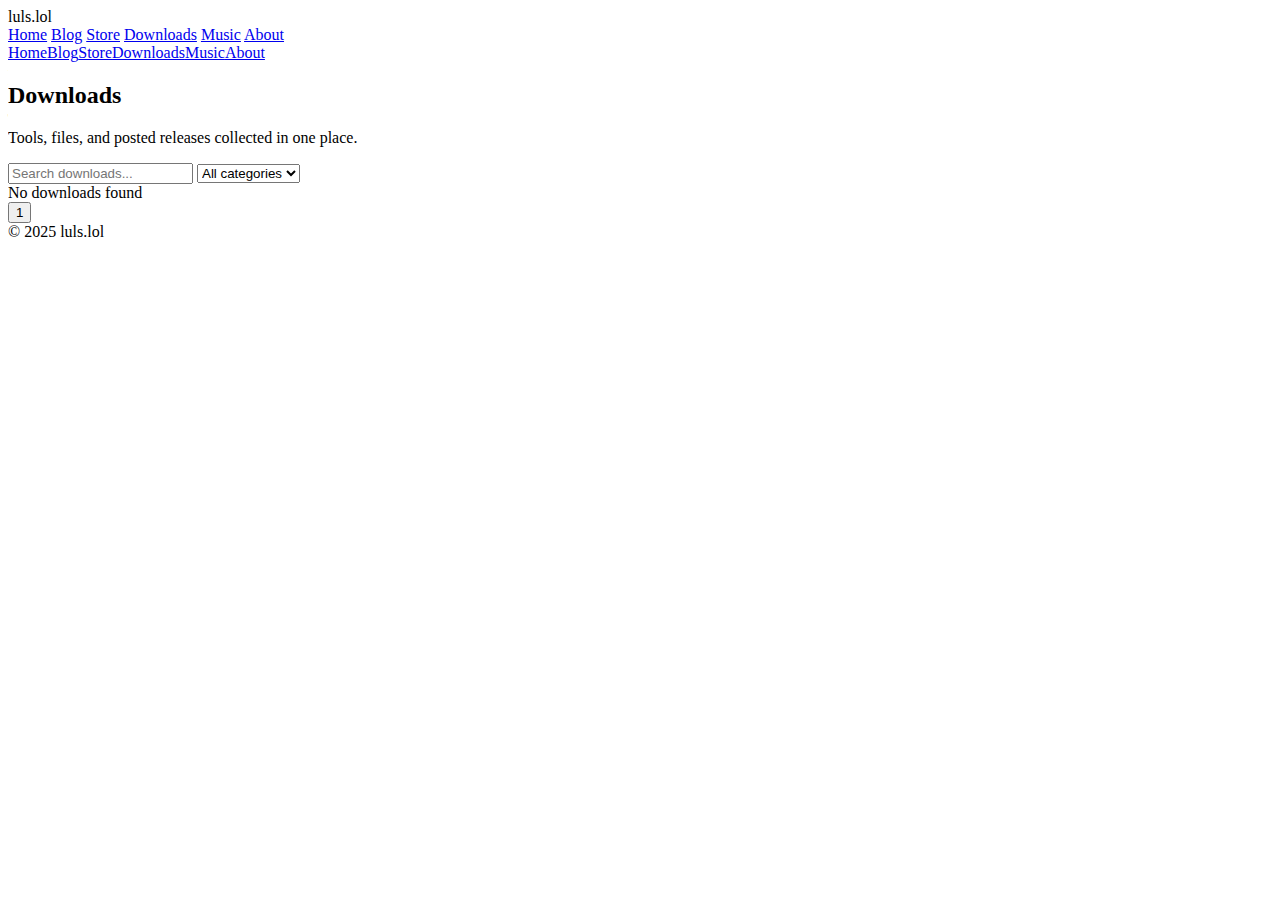
<file: downloads.html>
<!DOCTYPE html>

<html><head><meta charset="utf-8"/>
<meta content="width=device-width,initial-scale=1" name="viewport"/>
<title>Downloads</title>



<link href="https://fonts.googleapis.com" rel="preconnect"/><link crossorigin="true" href="https://fonts.gstatic.com" rel="preconnect"/><link href="https://fonts.googleapis.com/css2?family=Orbitron:wght@400;600;700;800&amp;family=Poppins:wght@300;400;500;600;700&amp;display=swap" rel="stylesheet"/>  
<link rel="stylesheet" href="css/style.css?v=3">
</head>
<body>
<div class="cyber-grid"></div>
<header class="header">
<div class="logo">luls<span>.lol</span></div>
<nav class="nav">
      <a href="index.html">Home</a>
      <a href="blog.html">Blog</a>
      <a href="outlet.html">Store</a>
      <a href="downloads.html">Downloads</a>
      <a href="https://generative.luls.lol/" target="_blank" rel="noopener">Music</a>
      <a href="about.html">About</a>
    </nav>
<div aria-label="Open menu" class="hamburger" onclick="toggleMenu()" role="button" tabindex="0"><div></div><div></div><div></div></div>
</header>
<div class="mobile-nav" id="mobile-nav"></div>
<section class="section">
  <h2>Downloads</h2>
  <p class="section-sub">Tools, files, and posted releases collected in one place.</p>
  <div class="search-sort-row downloads-controls">
    <input id="downloads-search" class="search-box" type="search" placeholder="Search downloads...">
    <select id="downloads-category" class="sort-box">
      <option value="">All categories</option>
    </select>
  </div>
  <div class="results-count" id="downloads-count"></div>
<div class="downloads-grid" id="downloads-grid"></div><div class="pagination" id="downloads-pagination"></div></section>
<footer class="footer">© 2025 luls.lol</footer>
<script src="js/nav.js"></script>
<script>
window.$crisp=[];window.CRISP_WEBSITE_ID="b73be199-2dc0-4003-8785-48f37ac612a7";
(function(){var d=document,s=d.createElement("script");s.src="https://client.crisp.chat/l.js";s.async=1;d.head.appendChild(s);})();
</script>
<script src="js/downloads.js"></script>
</body></html>
</file>
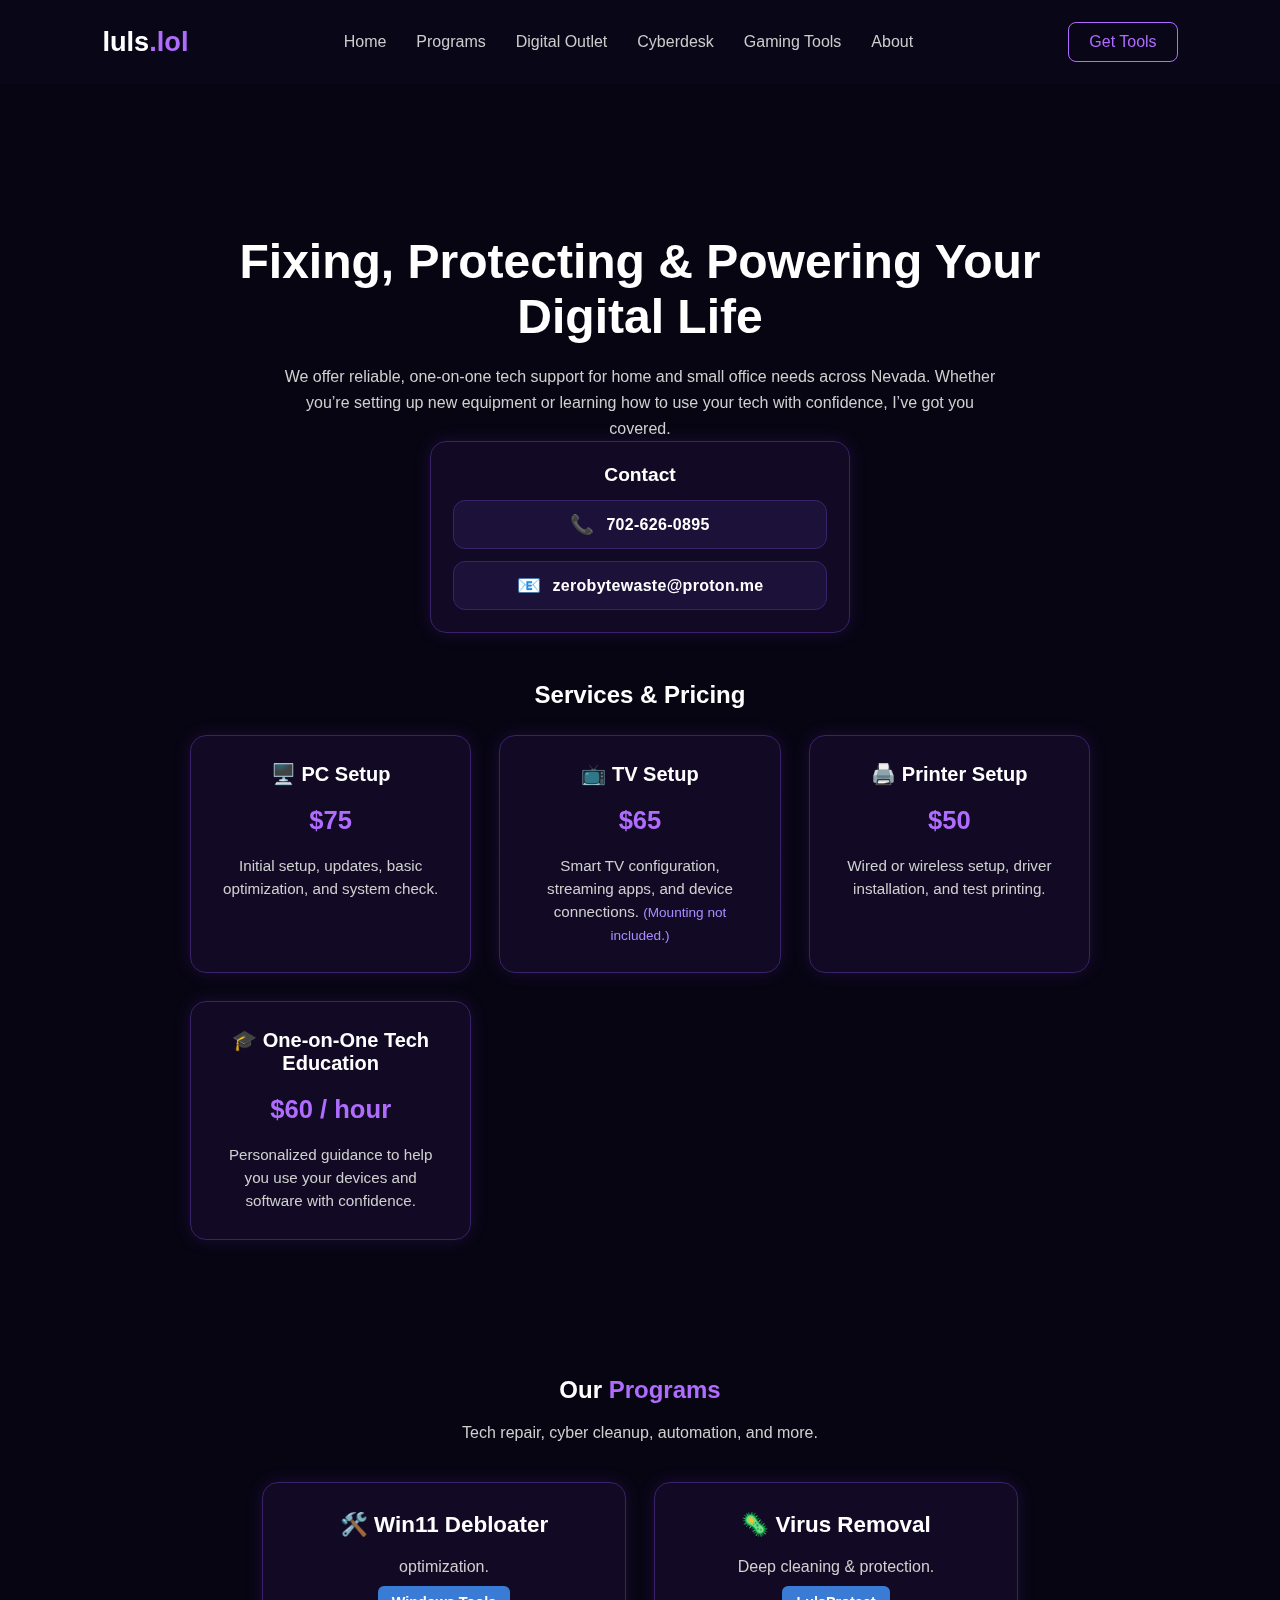
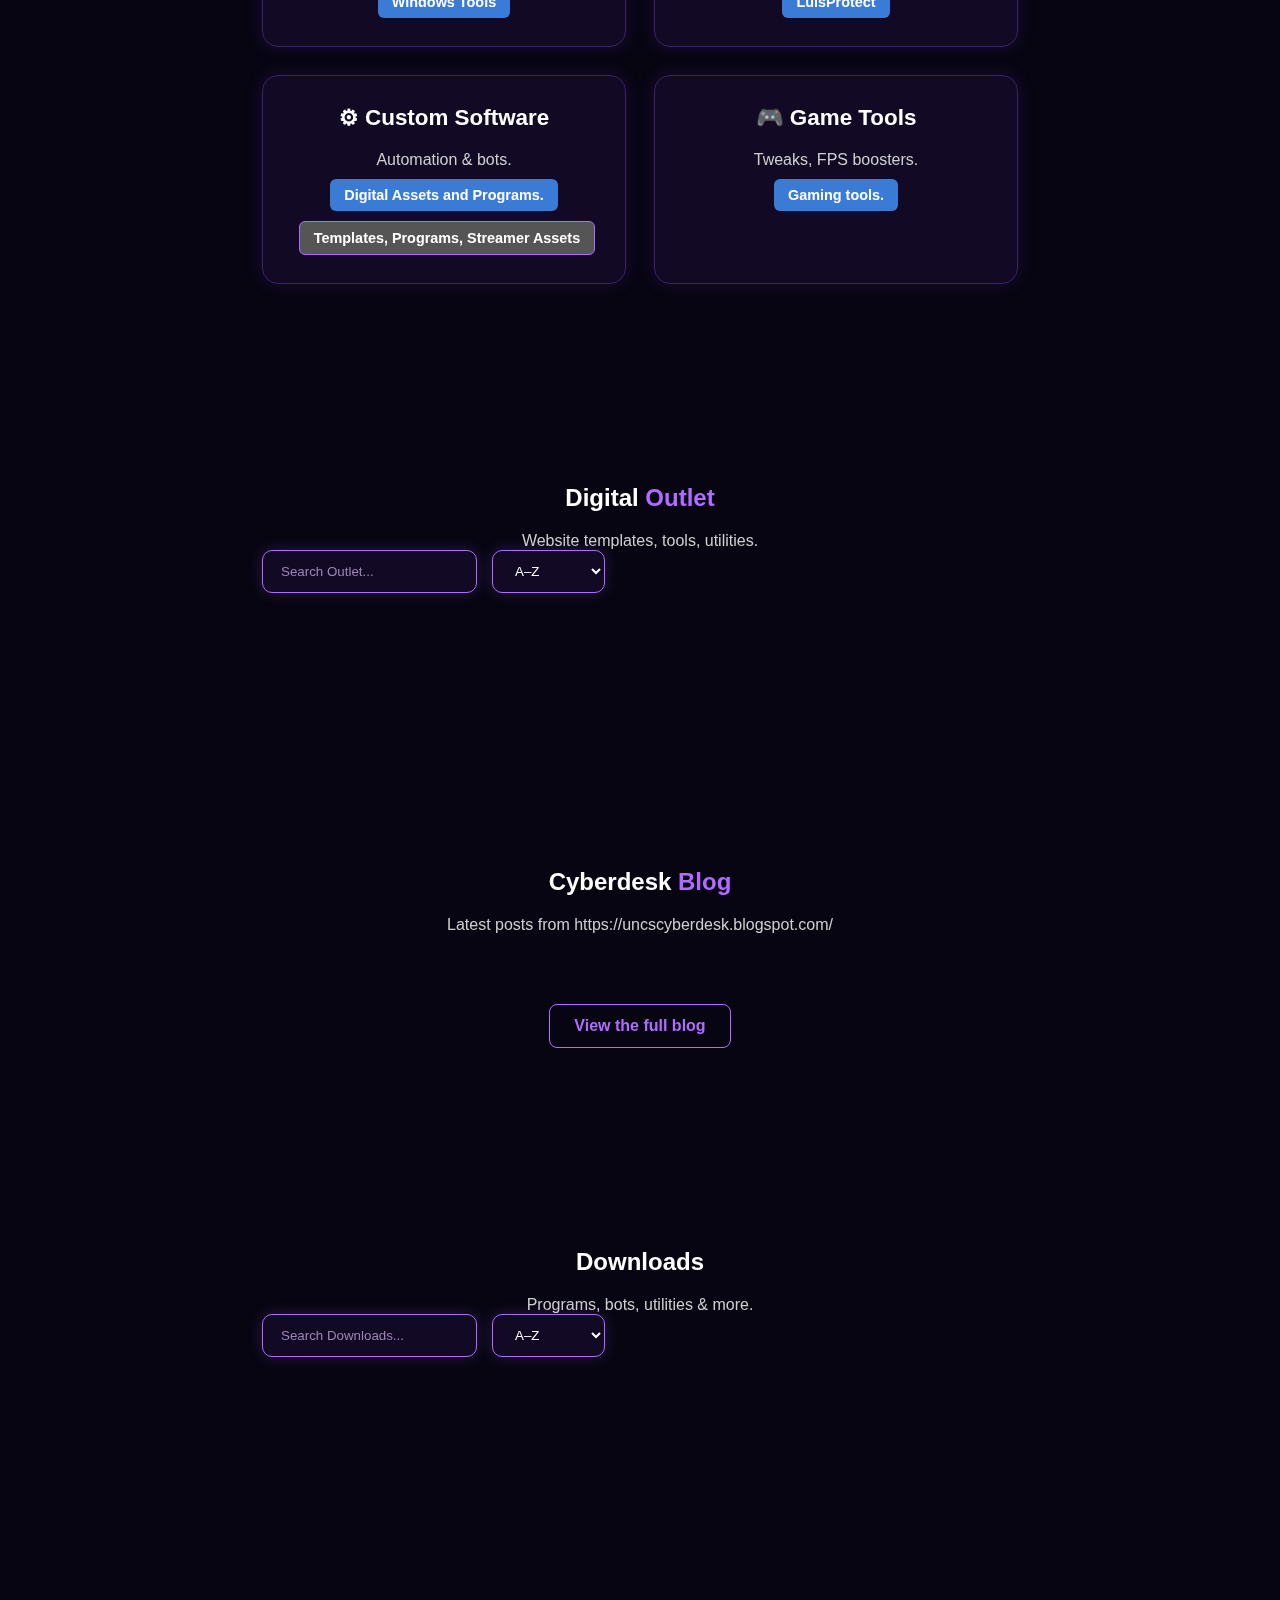
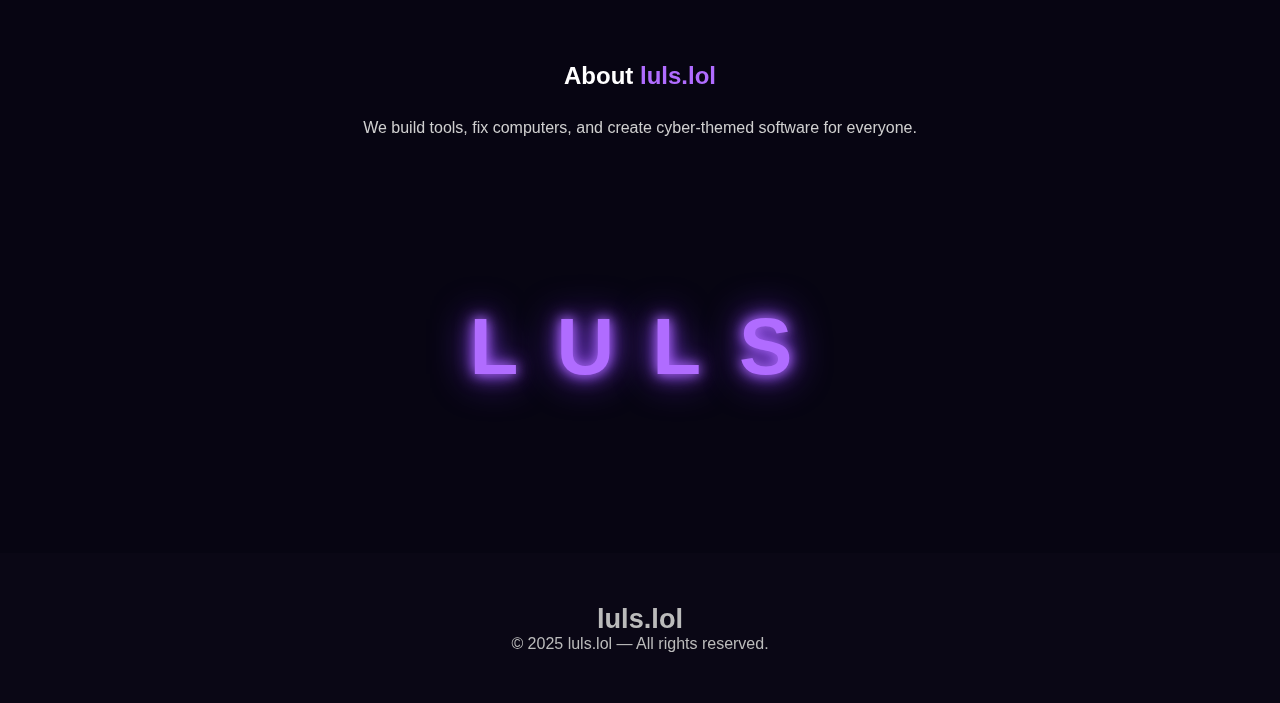
<file: index_cyberdesk.html>
<!DOCTYPE html>
<html lang="en">
<head>
    <meta charset="UTF-8" />
    <meta name="viewport" content="width=device-width, initial-scale=1.0" />
    <title>luls.lol - Tech Support & Tools</title>
    <link rel="stylesheet" href="style_cyberdesk.css" />
</head>
<body>

<!-- Cyber Background -->
<div class="cyber-grid"></div>

<!-- HEADER -->
<header class="header">
    <div class="logo">luls<span>.lol</span></div>

    <nav class="nav">
        <a href="#home">Home</a>
        <a href="#services">Programs</a>
        <a href="#outlet">Digital Outlet</a>
        <a href="#cyberdesk">Cyberdesk</a>
        <a href="#downloads">Gaming Tools</a>
        <a href="#about">About</a>
    </nav>

    <a class="cta-btn" href="#downloads">Get Tools</a>

    <div class="hamburger" onclick="toggleMenu()">
        <div></div><div></div><div></div>
    </div>
</header>

<!-- MOBILE NAV -->
<div class="mobile-nav" id="mobile-nav">
    <a onclick="closeMenu()" href="#home">Home</a>
    <a onclick="closeMenu()" href="#services">Services</a>
    <a onclick="closeMenu()" href="#outlet">Digital Outlet</a>
    <a onclick="closeMenu()" href="#cyberdesk">Cyberdesk</a>
    <a onclick="closeMenu()" href="#downloads">Gaming Tools</a>
    <a onclick="closeMenu()" href="#about">About</a>
</div>

<section id="home" class="hero">
  <div class="hero-content">

    <h1>Fixing, Protecting & Powering Your <span>Digital Life</span></h1>

    <p class="hero-intro">
      We offer reliable, one-on-one tech support for home and small office needs across Nevada.
      Whether you’re setting up new equipment or learning how to use your tech with confidence,
      I’ve got you covered.
    </p>
<div class="hero-contact" id="contact-info">
  <h3>Contact</h3>

  <div class="contact-items">
    <a class="contact-item" href="tel:17026260895">
      <span class="contact-icon">📞</span>
      <span class="contact-text">702-626-0895</span>
    </a>

    <a class="contact-item" href="mailto:zerobytewaste@proton.me">
      <span class="contact-icon">📧</span>
      <span class="contact-text">zerobytewaste@proton.me</span>
    </a>
  </div>
</div>

      
    <!-- SERVICES CARD -->
<h2 class="hero-pricing-title">Services & Pricing</h2>

<div class="pricing-grid">

  <div class="pricing-card">
    <h3>🖥️ PC Setup</h3>
    <p class="price">$75</p>
    <p class="desc">
      Initial setup, updates, basic optimization, and system check.
    </p>
  </div>

  <div class="pricing-card">
    <h3>📺 TV Setup</h3>
    <p class="price">$65</p>
    <p class="desc">
      Smart TV configuration, streaming apps, and device connections.
      <span>(Mounting not included.)</span>
    </p>
  </div>

  <div class="pricing-card">
    <h3>🖨️ Printer Setup</h3>
    <p class="price">$50</p>
    <p class="desc">
      Wired or wireless setup, driver installation, and test printing.
    </p>
  </div>

  <div class="pricing-card">
    <h3>🎓 One-on-One Tech Education</h3>
    <p class="price">$60 / hour</p>
    <p class="desc">
      Personalized guidance to help you use your devices and software with confidence.
    </p>
  </div>

</div>



<!-- SERVICES -->
<section id="services" class="services section">
    <h2>Our <span>Programs</span></h2>
    <p class="section-sub">Tech repair, cyber cleanup, automation, and more.</p>

    <div class="services-grid">
        <div class="card">
            <h3>🛠️ Win11 Debloater</h3>
            <p>optimization.</p>
            <a class="btn" href="https://github.com/ChatGPT-PythonCode/LulsProtect/releases/download/virusscanner/Win11Debloater.exe" target="_blank">
                Windows Tools
            </a>
        </div>

        <div class="card">
            <h3>🦠 Virus Removal</h3>
            <p>Deep cleaning & protection.</p>
            <a class="btn" href="https://github.com/ChatGPT-PythonCode/LulsProtect/releases/download/virusscanner/LulsProtect.exe" target="_blank">
                LulsProtect
            </a>
        </div>

        <div class="card">
            <h3>⚙ Custom Software</h3>
            <p>Automation & bots.</p>
            <a class="btn" href="https://luls.lol/#outlet" target="_blank">
                Digital Assets and Programs.
            </a>
            <a class="btn secondary" href="https://luls.lol/#outlet" target="_blank">
                Templates, Programs, Streamer Assets
            </a>
        </div>

        <div class="card">
            <h3>🎮 Game Tools</h3>
            <p>Tweaks, FPS boosters.</p>
            <a class="btn" href="https://luls.lol/#downloads" target="_blank">
                Gaming tools.
            </a>
        </div>
    </div>
</section>


<!-- DIGITAL OUTLET -->
<section id="outlet" class="templates section">
    <h2>Digital <span>Outlet</span></h2>
    <p class="section-sub">Website templates, tools, utilities.</p>

    <!-- Search + Sort Row -->
    <div class="search-sort-row">
        <input id="outlet-search" class="search-box" type="text" placeholder="Search Outlet..." />
        <select id="outlet-sort" class="sort-box">
            <option value="az">A–Z</option>
            <option value="za">Z–A</option>
            <option value="category">Category</option>
            <option value="newest">Newest</option>
        </select>
    </div>

    <div id="outlet-count" class="results-count"></div>

    <!-- Outlet Grid -->
    <div id="outlet-grid" class="templates-grid"></div>

    <!-- Pagination -->
    <div id="outlet-pagination" class="pagination"></div>
</section>



<!-- CYBERDESK BLOG -->
<section id="cyberdesk" class="section blog-section">
    <h2>Cyberdesk <span>Blog</span></h2>
    <p class="section-sub">Latest posts from https://uncscyberdesk.blogspot.com/</p>

    <div id="cyberdesk-grid" class="templates-grid"></div>

    <div class="blog-actions">
        <a class="btn secondary" href="https://uncscyberdesk.blogspot.com/" target="_blank" rel="noopener">View the full blog</a>
    </div>
</section>

<!-- DOWNLOADS -->
<section id="downloads" class="downloads-section section">
    <h2>Downloads</h2>
    <p class="section-sub">Programs, bots, utilities & more.</p>

    <!-- Search + Sort Row -->
    <div class="search-sort-row">
        <input id="downloads-search" class="search-box" type="text" placeholder="Search Downloads..." />
        <select id="downloads-sort" class="sort-box">
            <option value="az">A–Z</option>
            <option value="za">Z–A</option>
            <option value="category">Category</option>
            <option value="newest">Newest</option>
        </select>
    </div>

    <!-- Filter Buttons -->
    <div class="filter-buttons" id="downloads-filters"></div>

    <div id="downloads-count" class="results-count"></div>

    <!-- Downloads Grid -->
    <div id="downloads-grid" class="downloads-grid"></div>

    <!-- Pagination -->
    <div id="downloads-pagination" class="pagination"></div>
</section>


<!-- ABOUT -->
<section id="about" class="about section">
    <h2>About <span>luls.lol</span></h2>
    <p>We build tools, fix computers, and create cyber-themed software for everyone.</p>
</section>
  <!-- LULS LOGO — UNCHANGED -->
  <div class="hero-graphic">
    <div class="luls-logo">
      <span>L</span><span>U</span><span>L</span><span>S</span>
    </div>
  </div>
</section>


<!-- FOOTER -->
<footer class="footer">
    <div class="logo">luls.lol</div>
    <p>© 2025 luls.lol — All rights reserved.</p>
</footer>

<!-- CRISP CHAT -->
<script type="text/javascript">
window.$crisp=[];window.CRISP_WEBSITE_ID="b73be199-2dc0-4003-8785-48f37ac612a7";
(function(){d=document;s=d.createElement("script");s.src="https://client.crisp.chat/l.js";s.async=1;d.getElementsByTagName("head")[0].appendChild(s);})();
</script>

<!-- NAV JS -->
<script>
function toggleMenu(){document.getElementById("mobile-nav").classList.toggle("open");}
function closeMenu(){document.getElementById("mobile-nav").classList.remove("open");}
</script>

<!-- ============================================
     FINAL WORKING OUTLET + DOWNLOAD SYSTEM
     (SORT + SEARCH + FILTER + PAGINATION)
============================================ -->
<script>
const outletUrl = "https://raw.githubusercontent.com/HelloSpaghettiBot/Portfolio/main/products.json";
const downloadsUrl = "https://raw.githubusercontent.com/EOBots/EOBot/main/downloads.json";

const ITEMS_PER_PAGE = 10;

/* OUTLET STATE */
let outletData = [];
let outletFiltered = [];
let outletPage = 1;

/* DOWNLOADS STATE */
let downloadsData = [];
let downloadsFiltered = [];
let downloadsPage = 1;
let activeDownloadCategory = "All";

/* HELPERS */
function parseVersion(v){
    if (!v) return 0;
    return Number(v.replace(/[^0-9.]/g, "")) || 0;
}
function smoothScrollTo(id){
    document.querySelector(id).scrollIntoView({ behavior: "smooth" });
}

/* PAGINATION */
function paginate(list, page){
    const start = (page - 1) * ITEMS_PER_PAGE;
    return list.slice(start, start + ITEMS_PER_PAGE);
}
function renderPagination(containerId, page, totalPages, onClick){
    const container = document.getElementById(containerId);
    container.innerHTML = "";

    let prev = document.createElement("button");
    prev.innerText = "← Prev";
    prev.className = "page-btn " + (page === 1 ? "disabled" : "");
    prev.onclick = () => onClick(page - 1);
    container.appendChild(prev);

    for (let i = 1; i <= totalPages; i++){
        let btn = document.createElement("button");
        btn.innerText = i;
        btn.className = "page-btn " + (i === page ? "active" : "");
        btn.onclick = () => onClick(i);
        container.appendChild(btn);
    }

    let next = document.createElement("button");
    next.innerText = "Next →";
    next.className = "page-btn " + (page === totalPages ? "disabled" : "");
    next.onclick = () => onClick(page + 1);
    container.appendChild(next);
}

/* OUTLET */
function sortOutlet(method){
    if (method === "az") outletFiltered.sort((a,b)=>a.title.localeCompare(b.title));
    if (method === "za") outletFiltered.sort((a,b)=>b.title.localeCompare(a.title));
    if (method === "category") outletFiltered.sort((a,b)=>(a.category||"").localeCompare(b.category||""));
    if (method === "newest") outletFiltered.sort((a,b)=>parseVersion(b.version) - parseVersion(a.version));
}
function renderOutlet() {
    const grid = document.getElementById("outlet-grid");
    grid.innerHTML = "";

    let list = paginate(outletFiltered, outletPage);

    list.forEach(item => {
        const img = item.image
            ? `<img src="${item.image}" class="outlet-img">`
            : `<div class="outlet-placeholder"></div>`;

        const short = item.description
            ? item.description.length > 70
                ? item.description.slice(0, 70) + "…"
                : item.description
            : "";

        const card = document.createElement("div");
        card.className = "download-card";
        card.innerHTML = `
            ${img}
            <h3>${item.title}</h3>
            <p>${short}</p>
            <a href="${item.url}" class="btn secondary" target="_blank">View</a>
        `;
        grid.appendChild(card);
    });

    document.getElementById("outlet-count").innerText = `${outletFiltered.length} results`;

    let totalPages = Math.ceil(outletFiltered.length / ITEMS_PER_PAGE);
    renderPagination("outlet-pagination", outletPage, totalPages, p => {
        outletPage = p;
        renderOutlet();
        smoothScrollTo("#outlet");
    });
}

function filterOutlet(){
    const q = document.getElementById("outlet-search").value.toLowerCase();
    outletFiltered = outletData.filter(item =>
        item.title.toLowerCase().includes(q) ||
        (item.description||"").toLowerCase().includes(q)
    );
    sortOutlet(document.getElementById("outlet-sort").value);
    outletPage = 1;
    renderOutlet();
}
async function loadOutlet(){
    const res = await fetch(outletUrl);
    outletData = await res.json();
    outletFiltered = [...outletData];
    renderOutlet();
}

/* DOWNLOADS */
function renderDownloadsFilters(){
    const cats = new Set(["All"]);
    downloadsData.forEach(d => d.categories.forEach(c=>cats.add(c)));

    const container = document.getElementById("downloads-filters");
    container.innerHTML = "";

    cats.forEach(cat=>{
        let btn = document.createElement("button");
        btn.className = "filter-btn" + (cat==="All"?" active":"");
        btn.innerText = cat;
        btn.onclick = ()=>{
            activeDownloadCategory = cat;
            document.querySelectorAll("#downloads-filters .filter-btn").forEach(b=>b.classList.remove("active"));
            btn.classList.add("active");
            filterDownloads();
        };
        container.appendChild(btn);
    });
}
function sortDownloads(method){
    if(method==="az") downloadsFiltered.sort((a,b)=>a.title.localeCompare(b.title));
    if(method==="za") downloadsFiltered.sort((a,b)=>b.title.localeCompare(a.title));
    if(method==="category") downloadsFiltered.sort((a,b)=>(a.categories[0]||"").localeCompare(b.categories[0]||""));
    if(method==="newest") downloadsFiltered.sort((a,b)=>parseVersion(b.version)-parseVersion(a.version));
}
function renderDownloads(){
    const grid = document.getElementById("downloads-grid");
    grid.innerHTML = "";

    let list = paginate(downloadsFiltered, downloadsPage);

    list.forEach(item=>{
        const card=document.createElement("div");
        card.className="download-card";
        card.innerHTML=`
            <h3>${item.title}</h3>
            <p><strong>Version:</strong> ${item.version}</p>
            <p>${item.description}</p>
            <p class="cats">${item.categories.join(", ")}</p>
            <a href="${item.link}" class="btn secondary" target="_blank">Download</a>
        `;
        grid.appendChild(card);
    });

    document.getElementById("downloads-count").innerText = `${downloadsFiltered.length} results`;

    let totalPages = Math.ceil(downloadsFiltered.length / ITEMS_PER_PAGE);
    renderPagination("downloads-pagination", downloadsPage, totalPages, p=>{
        downloadsPage=p;
        renderDownloads();
        smoothScrollTo("#downloads");
    });
}
function filterDownloads(){
    const q = document.getElementById("downloads-search").value.toLowerCase();
    downloadsFiltered = downloadsData.filter(item=>{
        let matchSearch =
            item.title.toLowerCase().includes(q) ||
            item.description.toLowerCase().includes(q);

        let matchCategory =
            activeDownloadCategory === "All" ||
            item.categories.includes(activeDownloadCategory);

        return matchSearch && matchCategory;
    });
    sortDownloads(document.getElementById("downloads-sort").value);
    downloadsPage = 1;
    renderDownloads();
}
async function loadDownloads(){
    const res = await fetch(downloadsUrl);
    downloadsData = await res.json();
    downloadsFiltered = [...downloadsData];
    renderDownloadsFilters();
    renderDownloads();
}

/* LISTENERS */
document.getElementById("outlet-search").oninput = filterOutlet;
document.getElementById("outlet-sort").onchange = filterOutlet;

document.getElementById("downloads-search").oninput = filterDownloads;
document.getElementById("downloads-sort").onchange = filterDownloads;

/* INIT */
loadOutlet();
loadDownloads();
</script>



<!-- CYBERDESK FEED (AUTO-POPULATE) -->
<script>
/*
  Uses Blogger's JSON-in-script (JSONP) feed so this works on a static site without CORS issues.
  You can tweak max-results, or filter by label:
  https://uncscyberdesk.blogspot.com/feeds/posts/default/-/LABEL?alt=json-in-script&callback=renderCyberdesk
*/
function cyberdeskStripHtml(html){
  const div = document.createElement("div");
  div.innerHTML = html || "";
  return (div.textContent || div.innerText || "").replace(/\s+/g, " ").trim();
}

function cyberdeskFirstImage(html){
  const m = /<img[^>]+src=["']([^"']+)["']/i.exec(html || "");
  return m ? m[1] : "";
}

function renderCyberdesk(data){
  const grid = document.getElementById("cyberdesk-grid");
  if (!grid) return;

  const entries = (data && data.feed && data.feed.entry) ? data.feed.entry : [];
  grid.innerHTML = "";

  if (!entries.length){
    grid.innerHTML = '<div class="download-card"><h3>No posts yet</h3><p>Nothing to show right now.</p></div>';
    return;
  }

  entries.forEach(e => {
    const title = (e.title && e.title.$t) ? e.title.$t : "Untitled";
    const linkObj = (e.link || []).find(l => l.rel === "alternate") || (e.link || [])[0];
    const url = linkObj && linkObj.href ? linkObj.href : "https://uncscyberdesk.blogspot.com/";
    const published = (e.published && e.published.$t) ? e.published.$t : ((e.updated && e.updated.$t) ? e.updated.$t : "");
    let dateStr = "";
    try {
      dateStr = published ? new Date(published).toLocaleDateString(undefined, { year: "numeric", month: "short", day: "numeric" }) : "";
    } catch (err) {}

    const html = (e.summary && e.summary.$t) ? e.summary.$t : ((e.content && e.content.$t) ? e.content.$t : "");
    const text = cyberdeskStripHtml(html);
    const excerpt = text.length > 170 ? text.slice(0, 170) + "…" : text;

    const thumb = (e.media$thumbnail && e.media$thumbnail.url) ? e.media$thumbnail.url : cyberdeskFirstImage(html);

    const card = document.createElement("div");
    card.className = "download-card blog-post-card";
    card.innerHTML = `
      ${thumb ? `<img class="blog-img" src="${thumb}" alt="">` : `<div class="outlet-placeholder"></div>`}
      <div class="blog-meta">${dateStr ? dateStr + " • " : ""}uncscyberdesk</div>
      <h3>${title}</h3>
      <p>${excerpt}</p>
      <a class="btn secondary" href="${url}" target="_blank" rel="noopener">Read post</a>
    `;
    grid.appendChild(card);
  });
}

// Load JSONP feed (bypasses CORS)
(function loadCyberdesk(){
  const s = document.createElement("script");
  s.src = "https://uncscyberdesk.blogspot.com/feeds/posts/default?alt=json-in-script&callback=renderCyberdesk&max-results=9";
  document.body.appendChild(s);
})();
</script>


</body>
</html>
</file>
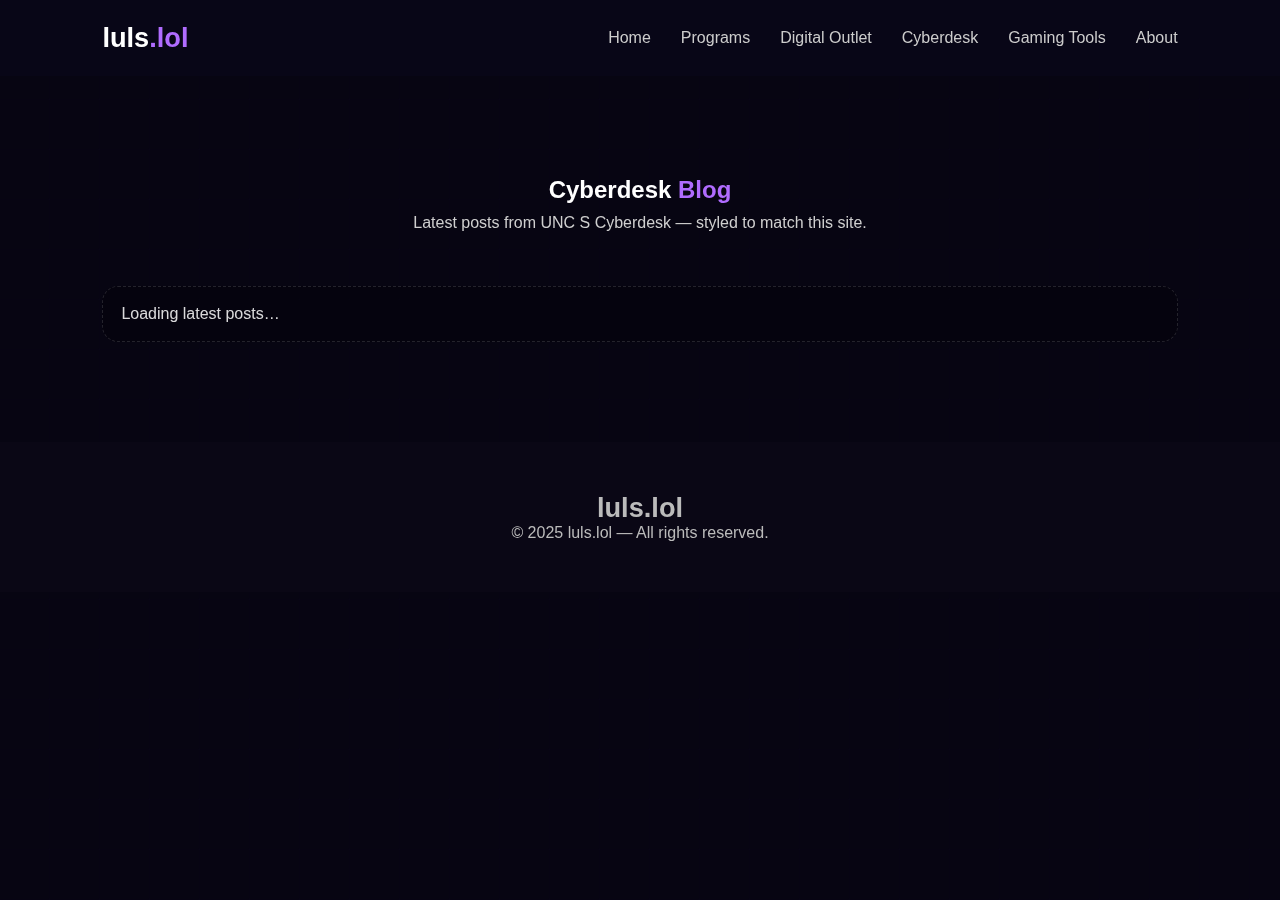
<file: uncsdesk.html>
<!DOCTYPE html>
<html lang="en">
<head>
  <meta charset="UTF-8" />
  <meta name="viewport" content="width=device-width, initial-scale=1.0" />
  <title>Cyberdesk Blog • luls.lol</title>
  <link rel="stylesheet" href="style_cyberdesk.css" />
  <style>
    /* Page-only enhancements (keeps your theme, just improves the post-reading experience) */
    .blog-post-view[hidden]{ display:none !important; }
    .blog-post-view{
      margin-top: 24px;
      padding: 22px;
      border-radius: 18px;
      border: 1px solid rgba(255,255,255,.08);
      background: rgba(0,0,0,.35);
      box-shadow: 0 16px 40px rgba(0,0,0,.35);
    }
    .blog-post-header h2{
      margin-top: 10px;
      margin-bottom: 10px;
      line-height: 1.15;
    }
    .blog-post-body{
      margin-top: 16px;
      line-height: 1.7;
      font-size: 1.02rem;
    }
    .blog-post-body img{
      max-width: 100%;
      height: auto;
      border-radius: 16px;
      display: block;
      margin: 14px auto;
    }
    .blog-post-body iframe,
    .blog-post-body video{
      max-width: 100%;
      border-radius: 16px;
    }
    .blog-post-body pre{
      overflow:auto;
      padding: 14px;
      border-radius: 14px;
      background: rgba(0,0,0,.45);
      border: 1px solid rgba(255,255,255,.08);
    }
    .blog-post-body a{
      word-break: break-word;
    }
    .blog-toolbar{
      display:flex;
      align-items:center;
      justify-content:space-between;
      gap: 12px;
      flex-wrap:wrap;
    }
    .blog-toolbar .btn{
      margin:0;
    }
    .blog-empty{
      opacity:.85;
      padding: 18px;
      border-radius: 16px;
      border: 1px dashed rgba(255,255,255,.15);
      background: rgba(0,0,0,.25);
    }
  

    /* =========================
       Modern compact post cards
    ========================== */
    .blog-section{ text-align:left; }
    .blog-section > h2,
    .blog-section > .section-sub{ text-align:center; }

    /* tighter grid + max width so cards don't stretch full-width */
    .blog-section .templates-grid{
      max-width: 1120px;
      margin: 40px auto 0;
      grid-template-columns: repeat(auto-fit, minmax(280px, 1fr));
      gap: 18px;
    }

    /* compact card overrides (keeps theme colors) */
    .blog-post-card{
      padding: 18px !important;
      border-radius: 18px !important;
      text-align: left;
    }
    .blog-post-card h3{
      font-size: 1.05rem !important;
      line-height: 1.25;
      margin-bottom: 8px !important;
    }
    .blog-post-card p{
      color: #cfcfcf;
      font-size: 0.95rem;
      line-height: 1.5;
      margin: 0;
      display: -webkit-box;
      -webkit-line-clamp: 3;
      -webkit-box-orient: vertical;
      overflow: hidden;
      min-height: calc(1.5em * 3);
    }
    .blog-meta{
      font-size: 0.8rem !important;
      margin-bottom: 6px !important;
    }
    .blog-img{
      height: 140px !important;
      border-radius: 14px !important;
      margin-bottom: 10px !important;
    }
    .blog-post-card .outlet-placeholder{
      height: 140px !important;
      border-radius: 14px !important;
      margin-bottom: 10px !important;
    }
    .blog-card-actions{
      margin-top: 12px;
      display:flex;
      gap: 10px;
      align-items:center;
      flex-wrap:wrap;
    }
    .blog-post-card .btn{
      padding: 10px 16px !important;
      font-size: 0.9rem;
      border-radius: 10px;
    }

    /* modern "media left, content right" on larger screens */
    @media (min-width: 900px){
      .blog-post-card{
        display:flex;
        gap: 14px;
        align-items: stretch;
      }
      .blog-post-card .blog-img{
        width: 220px;
        height: 140px;
        margin: 0 !important;
        flex: 0 0 220px;
      }
      .blog-post-card .outlet-placeholder{
        width: 220px;
        height: 140px;
        margin: 0 !important;
        flex: 0 0 220px;
      }
      .blog-post-card .blog-card-content{
        flex: 1;
        display:flex;
        flex-direction:column;
        justify-content:center;
      }
    }
</style>
</head>

<body>
  <!-- Cyber Background -->
  <div class="cyber-grid"></div>

  <!-- HEADER -->
  <header class="header">
    <div class="logo">luls<span>.lol</span></div>

    <nav class="nav">
      <a href="index.html">Home</a>
      <a href="index.html#services">Programs</a>
      <a href="index.html#outlet">Digital Outlet</a>
      <a href="uncsdesk.html" class="active">Cyberdesk</a>
      <a href="index.html#downloads">Gaming Tools</a>
      <a href="index.html#about">About</a>
    </nav>
  </header>

  <!-- BLOG PAGE -->
  <main>
    <section id="cyberdesk" class="section blog-section">
      <h2>Cyberdesk <span>Blog</span></h2>
      <p class="section-sub">Latest posts from UNC S Cyberdesk — styled to match this site.</p>

      <!-- LIST VIEW -->
      <div id="cyberdesk-list" class="templates-grid"></div>
      <div id="cyberdesk-loading" class="blog-empty" style="margin-top:14px;">
        Loading latest posts…
      </div>

      <!-- POST VIEW -->
      <div id="cyberdesk-post" class="blog-post-view" hidden>
        <div class="blog-toolbar">
          <button id="back-to-list" class="btn secondary" type="button">← Back to posts</button>
          <a id="post-canonical" class="btn secondary" href="#" target="_blank" rel="noopener" style="display:none;">Open original</a>
        </div>

        <div class="blog-post-header">
          <div id="post-meta" class="blog-meta"></div>
          <h2 id="post-title"></h2>
        </div>

        <div id="post-body" class="blog-post-body"></div>
      </div>

    </section>
  </main>

  <footer class="footer">
    <div class="logo">luls.lol</div>
    <p>© 2025 luls.lol — All rights reserved.</p>
  </footer>

  <!-- CYBERDESK FEED (AUTO-POPULATE, IN-PAGE POSTS, NO IFRAMES) -->
  <script>
    /*
      Uses Blogger's JSON-in-script (JSONP) feed so this works on a static site without CORS issues.
      Feed: https://uncscyberdesk.blogspot.com/feeds/posts/default?alt=json-in-script&callback=renderCyberdesk&max-results=...
    */

    const LIST_EL = document.getElementById("cyberdesk-list");
    const LOADING_EL = document.getElementById("cyberdesk-loading");
    const POST_EL = document.getElementById("cyberdesk-post");
    const BACK_BTN = document.getElementById("back-to-list");
    const POST_META = document.getElementById("post-meta");
    const POST_TITLE = document.getElementById("post-title");
    const POST_BODY = document.getElementById("post-body");
    const POST_CANONICAL = document.getElementById("post-canonical");

    // Map posts by their canonical URL
    const POSTS_BY_URL = new Map();

    function stripHtml(html){
      const tmp = document.createElement("div");
      tmp.innerHTML = html || "";
      return (tmp.textContent || tmp.innerText || "").replace(/\s+/g, " ").trim();
    }

    function formatDate(iso){
      if(!iso) return "";
      try{
        const d = new Date(iso);
        return d.toLocaleDateString(undefined, { year:"numeric", month:"short", day:"numeric" });
      }catch(e){ return ""; }
    }

    // Upgrade Blogger image URLs for better thumbnail quality (common patterns: /s72-c/, /s1600/, /w72-h72-p-k-no-nu/)
    function upgradeBloggerImage(url, size){
      if(!url) return "";
      const target = size || 640;

      // Pattern 1: .../s72-c/...
      url = url.replace(/\/s\d+(-c)?\//, `/s${target}-c/`);

      // Pattern 2: .../w72-h72-p-k-no-nu/...
      url = url.replace(/\/(w\d+-h\d+)(-[^\/]+)?\//, `/s${target}-c/`);

      // Pattern 3: ...=w72-h72... style query params (rare)
      try{
        const u = new URL(url);
        if(u.searchParams.has("w") || u.searchParams.has("h")){
          u.searchParams.set("w", target);
          u.searchParams.set("h", Math.round(target * 0.56));
          return u.toString();
        }
      }catch(e){ /* ignore */ }

      return url;
    }

    // Upgrade images inside post HTML too
    function upgradeImagesInHtml(html){
      if(!html) return "";
      return html
        .replace(/(<img[^>]+src=")([^"]+)(")/gi, (m,p1,src,p3) => {
          const up = upgradeBloggerImage(src, 1200);
          return p1 + up + p3;
        })
        // remove any script tags for safety
        .replace(/<script\b[^<]*(?:(?!<\/script>)<[^<]*)*<\/script>/gi, "");
    }

    function showList(){
      POST_EL.hidden = true;
      LIST_EL.style.display = "";
      LOADING_EL.style.display = POSTS_BY_URL.size ? "none" : "";
      document.title = "Cyberdesk Blog • luls.lol";
      // clear post hash
      if(location.hash.startsWith("#p=")){
        history.replaceState(null, "", location.pathname);
      }
      window.scrollTo({top: 0, behavior: "smooth"});
    }

    function showPost(entry){
      if(!entry) return;

      LIST_EL.style.display = "none";
      LOADING_EL.style.display = "none";
      POST_EL.hidden = false;

      const url = entry._canonicalUrl;
      const title = entry.title?.$t || "Untitled";
      const published = entry.published?.$t || entry.updated?.$t || "";
      const dateStr = formatDate(published);

      POST_META.textContent = (dateStr ? (dateStr + " • ") : "") + "uncscyberdesk";
      POST_TITLE.textContent = title;

      // Use full content when available
      const rawHtml = entry.content?.$t || entry.summary?.$t || "";
      POST_BODY.innerHTML = upgradeImagesInHtml(rawHtml);

      // optional canonical link (kept secondary; primary reading stays in-page)
      if(url){
        POST_CANONICAL.href = url;
        POST_CANONICAL.style.display = "";
      } else {
        POST_CANONICAL.style.display = "none";
      }

      document.title = title + " • Cyberdesk Blog";

      window.scrollTo({top: 0, behavior: "smooth"});
    }

    function openFromHash(){
      if(!location.hash.startsWith("#p=")) return false;
      const url = decodeURIComponent(location.hash.slice(3));
      const entry = POSTS_BY_URL.get(url);
      if(entry){
        showPost(entry);
        return true;
      }
      return false;
    }

    function buildCard(entry){
      const title = entry.title?.$t || "Untitled";
      const published = entry.published?.$t || entry.updated?.$t || "";
      const dateStr = formatDate(published);

      const canonical = (entry.link || []).find(l => l.rel === "alternate")?.href || "";
      entry._canonicalUrl = canonical;

      const contentHtml = entry.content?.$t || entry.summary?.$t || "";
      const excerpt = stripHtml(contentHtml).slice(0, 160) + (stripHtml(contentHtml).length > 160 ? "…" : "");

      let thumb = entry.media$thumbnail?.url || extractFirstImage(contentHtml) || "";
      thumb = upgradeBloggerImage(thumb, 1200);

      const card = document.createElement("div");
      card.className = "download-card blog-post-card";
      card.setAttribute("role","article");

      const imgHtml = thumb
        ? `<img class="blog-img" src="${thumb}" loading="lazy" decoding="async" referrerpolicy="no-referrer" alt="">`
        : `<div class="outlet-placeholder"></div>`;

      card.innerHTML = `
        ${imgHtml}
        <div class="blog-card-content">
          <div class="blog-meta">${dateStr ? dateStr + " • " : ""}uncscyberdesk</div>
          <h3>${title}</h3>
          <p>${excerpt}</p>
          <div class="blog-card-actions">
            <button class="btn secondary open-post" type="button">Read</button>
          </div>
        </div>
      `;

      // Open in-page (no off-site routing)
      card.querySelector(".open-post").addEventListener("click", () => {
        if(!canonical) return;
        location.hash = "p=" + encodeURIComponent(canonical);
        // show immediately if already in memory
        const found = POSTS_BY_URL.get(canonical);
        if(found) showPost(found);
      });

      // Make the whole card clickable (but ignore button clicks)
      card.addEventListener("click", (e) => {
        if(e.target && (e.target.closest && e.target.closest("button, a"))) return;
        const btn = card.querySelector(".open-post");
        if(btn) btn.click();
      });

      return { card, canonical };
    }

    function renderCyberdesk(json){
      try{
        LIST_EL.innerHTML = "";
        POSTS_BY_URL.clear();

        const entries = (json && json.feed && json.feed.entry) ? json.feed.entry : [];
        if(!entries.length){
          LOADING_EL.textContent = "No posts found.";
          return;
        }

        entries.forEach(entry => {
          const { card, canonical } = buildCard(entry);
          if(canonical) POSTS_BY_URL.set(canonical, entry);
          LIST_EL.appendChild(card);
        });

        // After list is ready, open a post if the URL hash requested it
        if(!openFromHash()){
          LOADING_EL.style.display = "none";
        }
      }catch(err){
        console.error(err);
        LOADING_EL.textContent = "Couldn't load posts right now.";
      }
    }

    BACK_BTN.addEventListener("click", showList);
    window.addEventListener("hashchange", () => {
      if(!openFromHash()){
        showList();
      }
    });

    // Load JSONP feed (bypasses CORS)
    (function loadCyberdesk(){
      const s = document.createElement("script");
      s.src = "https://uncscyberdesk.blogspot.com/feeds/posts/default?alt=json-in-script&callback=renderCyberdesk&max-results=12";
      document.body.appendChild(s);
    })();
  </script>

</body>
</html>
</file>
<file: css/style.css>

</file>
<file: style_cyberdesk.css>
/* ======================================================
   RESET + GLOBAL
====================================================== */
* {
    margin: 0;
    padding: 0;
    box-sizing: border-box;
    font-family: "Poppins", sans-serif;
    scroll-behavior: smooth;
}

body {
    background: #070512;
    color: #fff;
    overflow-x: hidden;
}

.section {
    padding: 100px 8%;
}

h2 span {
    color: #b06cff;
}

/* ======================================================
   CYBER GRID BACKGROUND
====================================================== */
.cyber-grid {
    position: fixed;
    inset: 0;
    background: repeating-linear-gradient(
        transparent 0,
        transparent 48px,
        rgba(150, 75, 255, 0.08) 50px
    ),
    repeating-linear-gradient(
        90deg,
        transparent 0,
        transparent 48px,
        rgba(150, 75, 255, 0.08) 50px
    );
    opacity: 0.15;
    animation: gridScroll 20s linear infinite;
    z-index: -1;
}

@keyframes gridScroll {
    from { transform: translateY(0); }
    to { transform: translateY(60px); }
}

/* ======================================================
   HEADER
====================================================== */
.header {
    width: 100%;
    padding: 22px 8%;
    display: flex;
    justify-content: space-between;
    align-items: center;
    background: rgba(10, 7, 25, 0.75);
    backdrop-filter: blur(6px);
    position: sticky;
    top: 0;
    z-index: 1000;
}

.logo {
    font-size: 1.7rem;
    font-weight: 700;
}
.logo span {
    color: #b06cff;
}

.nav {
    display: flex;
    gap: 30px;
}

.nav a {
    color: #ccc;
    text-decoration: none;
    transition: 0.2s;
    font-weight: 500;
}
.nav a:hover {
    color: #b06cff;
}

/* CTA Button */
.cta-btn {
    padding: 10px 20px;
    border: 1px solid #b06cff;
    border-radius: 8px;
    color: #b06cff;
    transition: 0.3s;
    text-decoration: none;
}
.cta-btn:hover {
    background: #b06cff;
    color: #0b0719;
}

/* Mobile Menu */
.hamburger {
    display: none;
    flex-direction: column;
    gap: 5px;
    cursor: pointer;
}
.hamburger div {
    width: 28px;
    height: 3px;
    background: #fff;
}

.mobile-nav {
    display: none;
    flex-direction: column;
    background: #130b2a;
    padding: 22px 8%;
    position: fixed;
    width: 100%;
    top: 70px;
    left: 0;
    max-height: 70vh;
    overflow-y: auto;
    border-top: 1px solid #2a1f4f;
    z-index: 9999;
}

.mobile-nav a {
    padding: 14px 0;
    color: #fff;
    border-bottom: 1px solid #281e45;
    text-decoration: none;
}

.mobile-nav.open {
    display: flex;
}

@media (max-width: 600px) {
    .nav, .cta-btn { display: none; }
    .hamburger { display: flex; }
}

@media (min-width: 601px) {
    .mobile-nav { display: none !important; }
}

/* ======================================================
   HERO SECTION
====================================================== */
.hero {
    padding: 150px 8% 100px;
    display: flex;
    justify-content: space-between;
    flex-wrap: wrap;
}

.hero-content {
    max-width: 550px;
}

.hero-content h1 {
    font-size: 3rem;
}

.hero-content p {
    margin-top: 20px;
    color: #cfcfcf;
}

.hero-buttons {
    margin-top: 25px;
    display: flex;
    gap: 14px;
    flex-wrap: wrap;
}

.btn {
    padding: 12px 24px;
    border-radius: 8px;
    font-weight: 600;
    cursor: pointer;
    text-decoration: none;
    display: inline-block;
}

.primary {
    background: #b06cff;
    color: #0b0719;
}
.secondary {
    border: 1px solid #b06cff;
    color: #b06cff;
}

/* Floating Cube */
.hero-graphic {
    width: 100%;
    display: flex;
    justify-content: center;
    margin-top: 40px;
    position: relative;
}

.hacker-cube {
    width: 140px;
    height: 140px;
    border-radius: 20px;
    background: linear-gradient(145deg, #6f3cff, #b06cff);
    animation: float 3s ease-in-out infinite, pulse 4s infinite;
    box-shadow: 0 0 30px rgba(176,108,255,0.45);
}

.glow-circle {
    width: 200px;
    height: 200px;
    position: absolute;
    background: radial-gradient(circle, #b06cff44, transparent);
    border-radius: 50%;
    filter: blur(25px);
    top: -30px;
}

@keyframes float {
    0% { transform: translateY(0); }
    50% { transform: translateY(-20px); }
    100% { transform: translateY(0); }
}

@keyframes pulse {
    0% { box-shadow: 0 0 10px #b06cff; }
    100% { box-shadow: 0 0 34px #b06cff; }
}

@media (max-width: 600px) {
    .hero { text-align: center; }
}

/* ======================================================
   CARD STYLES (Shared)
====================================================== */
.card,
.template-card,
.tool-panel,
.download-card {
    background: rgba(20, 12, 40, 0.85);
    border: 1px solid #3a226b;
    padding: 28px;
    border-radius: 16px;
    transition: 0.25s;
    box-shadow: 0 0 18px rgba(150, 75, 255, 0.15);
}

.card:hover,
.template-card:hover,
.tool-panel:hover,
.download-card:hover {
    border-color: #b06cff;
    transform: translateY(-6px);
    box-shadow: 0 0 35px rgba(176,108,255,0.35);
}

.card h3,
.template-card h3,
.tool-panel h3,
.download-card h3 {
    margin-bottom: 10px;
    font-size: 1.4rem;
}

/* ======================================================
   TEMPLATES + SERVICES GRIDS
====================================================== */
.templates-grid,
.services-grid {
    margin-top: 40px;
    display: grid;
    grid-template-columns: repeat(auto-fit, minmax(260px, 1fr));
    gap: 28px;
}

/* ======================================================
   TOOLS DASHBOARD
====================================================== */
.dashboard-grid {
    margin-top: 40px;
    display: grid;
    grid-template-columns: repeat(auto-fit, minmax(280px, 1fr));
    gap: 35px;
}

.hack-btn {
    padding: 10px 18px;
    background: transparent;
    border: 1px solid #b06cff;
    border-radius: 8px;
    color: #b06cff;
    font-weight: 600;
    transition: 0.25s;
}
.hack-btn:hover {
    background: #b06cff;
    color: #0b0719;
}

/* ======================================================
   DOWNLOADS SECTION
====================================================== */
.downloads-section {
    text-align: center;
}

/* Search bar */
.download-search {
    width: 100%;
    max-width: 600px;
    padding: 14px 20px;
    margin: 25px auto;
    border-radius: 12px;
    border: 1px solid #b06cff;
    background: rgba(20, 12, 40, 0.85);
    color: white;
    outline: none;
    box-shadow: 0 0 22px rgba(176,108,255,0.15);
}
.download-search::placeholder {
    color: #8d7aa8;
}

/* Filter buttons */
.filter-buttons {
    margin: 20px 0 35px;
    display: flex;
    flex-wrap: wrap;
    gap: 12px;
    justify-content: center;
}

.filter-btn {
    padding: 8px 18px;
    border-radius: 10px;
    border: 1px solid #b06cff;
    background: rgba(20, 12, 40, 0.85);
    color: #c99bff;
    cursor: pointer;
    transition: 0.2s;
    box-shadow: inset 0 0 15px rgba(120,50,200,0.3);
}
.filter-btn:hover,
.filter-btn.active {
    background: #b06cff;
    color: #0b0719;
    border-color: #b06cff;
    box-shadow: 0 0 20px rgba(176,108,255,0.5);
}

.downloads-grid {
    margin-top: 40px;
    display: grid;
    grid-template-columns: repeat(auto-fit, minmax(260px, 1fr));
    gap: 28px;
}

.download-card .details {
    font-size: 0.85rem;
    color: #bfbfbf;
}

.download-card .cats {
    font-size: 0.85rem;
    color: #b06cff;
    margin-bottom: 10px;
}

/* ======================================================
   ABOUT
====================================================== */
.about {
    text-align: center;
    line-height: 1.6;
}

/* ======================================================
   FOOTER
====================================================== */
.footer {
    background: #0a0715;
    text-align: center;
    padding: 50px 8%;
    color: #bbb;
}

/* Digital Outlet Image */
.outlet-img {
    width: 100%;
    height: 180px;
    object-fit: cover;
    border-radius: 12px;
    margin-bottom: 12px;
}

/* Neon placeholder when no image is provided */
.outlet-placeholder {
    width: 100%;
    height: 180px;
    background: linear-gradient(145deg,#6f3cff,#b06cff);
    border-radius: 12px;
    box-shadow: 0 0 25px rgba(176,108,255,0.35);
    margin-bottom: 12px;
}

/* ----------------------------------
   HACKER LOGO “LULS”
----------------------------------- */

.luls-logo {
    font-family: 'Orbitron', sans-serif;
    font-size: 5rem;
    font-weight: 800;
    letter-spacing: 18px;
    color: #b06cff;
    text-align: center;
    width: 100%;
    margin: 0 auto 40px auto;
    display: flex;
    justify-content: center;
    gap: 20px;

    /* Base glow */
    text-shadow:
        0 0 12px #b06cff,
        0 0 20px #9a4cff,
        0 0 40px #7c3bff;
    
    animation: logoPulse 3s infinite ease-in-out;
}

/* Individual letter flicker */
.luls-logo span {
    display: inline-block;
    animation: glitchFlicker 2.5s infinite steps(2, end);
}

/* Random per-letter delays for real hacker feel */
.luls-logo span:nth-child(1) { animation-delay: 0.1s; }
.luls-logo span:nth-child(2) { animation-delay: 0.3s; }
.luls-logo span:nth-child(3) { animation-delay: 0.5s; }
.luls-logo span:nth-child(4) { animation-delay: 0.2s; }

/* Pulse breathing glow */
@keyframes logoPulse {
    0% { text-shadow: 0 0 10px #b06cff, 0 0 30px #7c3bff; }
    50% { text-shadow: 0 0 20px #d0a6ff, 0 0 50px #b06cff; }
    100% { text-shadow: 0 0 10px #b06cff, 0 0 30px #7c3bff; }
}

/* Hacker flicker scan/glitch */
@keyframes glitchFlicker {
    0% { opacity: 1; transform: translate(0,0); }
    10% { opacity: 0.85; transform: translate(-1px,0); }
    20% { opacity: 1; transform: translate(0,0); }
    30% { opacity: 0.7; transform: translate(1px,-1px); }
    40% { opacity: 1; }
    50% { opacity: 0.9; transform: translate(-1px,1px); }
    60% { opacity: 1; transform: translate(0,0); }
    70% { opacity: 0.8; }
    80% { opacity: 1; }
    90% { opacity: 0.95; }
    100% { opacity: 1; }
}

/* Mobile scaling */
@media (max-width: 600px) {
    .luls-logo {
        font-size: 3rem;
        letter-spacing: 10px;
        gap: 10px;
        margin-bottom: 20px;
    }
}

/* ========== SEARCH + SORT UI ========== */
.search-sort-row {
    display: flex;
    gap: 15px;
    flex-wrap: wrap;
    margin-bottom: 25px;
}

.search-box,
.sort-box {
    padding: 12px 18px;
    border-radius: 10px;
    border: 1px solid #b06cff;
    background: rgba(20, 12, 40, 0.85);
    color: white;
    box-shadow: 0 0 15px rgba(176,108,255,0.2);
}

.search-box::placeholder {
    color: #9e85b8;
}

/* ========== RESULTS COUNT ========== */
.results-count {
    text-align: center;
    margin-bottom: 15px;
    color: #c8a5ff;
    font-size: 1rem;
}

/* ========== PAGINATION ========== */
.pagination {
    margin-top: 35px;
    display: flex;
    justify-content: center;
    gap: 14px;
    flex-wrap: wrap;
}

.page-btn {
    padding: 8px 16px;
    background: rgba(20, 12, 40, 0.85);
    border: 1px solid #b06cff;
    color: #b06cff;
    border-radius: 8px;
    cursor: pointer;
    font-weight: 600;
    transition: 0.25s;
}

.page-btn:hover {
    background: #b06cff;
    color: #0b0719;
    box-shadow: 0 0 20px #b06cffcc;
}

.page-btn.active {
    background: #b06cff;
    color: #0b0719;
    box-shadow: 0 0 25px #b06cffee;
}

.page-btn.disabled {
    opacity: 0.4;
    pointer-events: none;
}

/* Filter Buttons (Downloads Section) */
.filter-btn {
    padding: 8px 14px;
    border-radius: 10px;
    border: 1px solid #b06cff;
    background: rgba(20, 12, 40, 0.9);
    color: #c99bff;
    cursor: pointer;
    transition: 0.2s;
}

.filter-btn:hover,
.filter-btn.active {
    background: #b06cff;
    color: #0b0719;
    box-shadow: 0 0 20px #b06cffbb;
}

/* OPTIONAL BUTTON STYLES */
.services .btn {
    display: inline-block;
    margin-top: 10px;
    padding: 8px 14px;
    background: #3a7bd5;
    color: #fff;
    text-decoration: none;
    border-radius: 6px;
    font-size: 0.9rem;
}

.services .btn.secondary {
    background: #555;
    margin-left: 6px;
}

.services .btn:hover {
    opacity: 0.9;
}

/* ============================
   PRICING CARDS (HERO)
============================ */

.hero-pricing-title {
    margin-top: 30px;
    margin-bottom: 22px;
}

.pricing-grid {
    display: grid;
    grid-template-columns: repeat(auto-fit, minmax(230px, 1fr));
    gap: 26px;
    margin-bottom: 28px;
}

.pricing-card {
    background: rgba(20, 12, 40, 0.85);
    border: 1px solid #3a226b;
    padding: 26px;
    border-radius: 16px;
    box-shadow: 0 0 18px rgba(150, 75, 255, 0.15);
    transition: 0.25s;
}

.pricing-card:hover {
    border-color: #b06cff;
    transform: translateY(-6px);
    box-shadow: 0 0 35px rgba(176,108,255,0.35);
}

.pricing-card h3 {
    font-size: 1.25rem;
    margin-bottom: 6px;
}

.pricing-card .price {
    font-size: 1.6rem;
    font-weight: 700;
    color: #b06cff;
    margin-bottom: 10px;
}

.pricing-card .desc {
    font-size: 0.95rem;
    color: #cfcfcf;
    line-height: 1.5;
}

.pricing-card .desc span {
    color: #a78bff;
    font-size: 0.85rem;
}
/* ============================
   HERO CONTACT STYLING
============================ */

.hero-contact {
    margin-top: 28px;
    padding: 20px 22px;
    border-radius: 16px;
    background: rgba(20, 12, 40, 0.85);
    border: 1px solid #3a226b;
    box-shadow: 0 0 18px rgba(150, 75, 255, 0.15);
}

.hero-contact h3 {
    margin-bottom: 14px;
    font-size: 1.2rem;
}

.contact-items {
    display: flex;
    flex-direction: column;
    gap: 12px;
}

.contact-item {
    display: flex;
    align-items: center;
    gap: 12px;
    padding: 12px 14px;
    border-radius: 12px;
    background: rgba(30, 18, 60, 0.9);
    border: 1px solid #3a226b;
    text-decoration: none;
    color: #ffffff;
    transition: 0.25s;
}

.contact-item:hover {
    border-color: #b06cff;
    box-shadow: 0 0 22px rgba(176,108,255,0.45);
    transform: translateY(-2px);
}

.contact-icon {
    font-size: 1.2rem;
}

.contact-text {
    font-weight: 600;
    letter-spacing: 0.3px;
}

/* Works with your click-to-contact glow */
.contact-highlight {
    box-shadow: 0 0 35px rgba(176,108,255,0.7);
}

/* ============================
   CENTER HERO INFO BLOCK
============================ */

.hero-content {
    text-align: center;
    margin-left: auto;
    margin-right: auto;
}

.hero-intro {
    margin-left: auto;
    margin-right: auto;
    max-width: 700px;
}

/* Center pricing title */
.hero-pricing-title {
    text-align: center;
}

/* Center pricing cards grid */
.pricing-grid {
    justify-items: center;
}

/* Ensure cards don't stretch weirdly */
.pricing-card {
    width: 100%;
    max-width: 300px;
}

/* Center contact block */
.hero-contact {
    margin-left: auto;
    margin-right: auto;
    max-width: 420px;
    text-align: center;
}

/* Center contact buttons */
.contact-items {
    align-items: center;
}

/* ======================================================
   HERO LAYOUT — OPTION 1 (TRUE CENTERED)
   Fully centers hero content and removes dead space
====================================================== */

/* HERO CONTAINER */
.hero {
    padding: 150px 8% 120px;
    display: flex;
    flex-direction: column;
    align-items: center;
}

/* HERO CONTENT */
.hero-content {
    max-width: 900px;
    width: 100%;
    text-align: center;
    margin-left: auto;
    margin-right: auto;
}

/* HEADLINE */
.hero-content h1 {
    font-size: 3rem;
    line-height: 1.15;
}

/* INTRO PARAGRAPH */
.hero-intro {
    margin: 22px auto 0;
    max-width: 720px;
    color: #cfcfcf;
    font-size: 1rem;
    line-height: 1.6;
}

/* ============================
   SERVICES & PRICING
============================ */

.hero-pricing-title {
    margin-top: 48px;
    margin-bottom: 26px;
    text-align: center;
}

/* PRICING GRID */
.pricing-grid {
    display: grid;
    grid-template-columns: repeat(auto-fit, minmax(260px, 1fr));
    gap: 28px;
    justify-items: center;
    margin-bottom: 36px;
}

/* PRICING CARD */
.pricing-card {
    width: 100%;
    max-width: 300px;
    background: rgba(20, 12, 40, 0.85);
    border: 1px solid #3a226b;
    padding: 26px;
    border-radius: 16px;
    box-shadow: 0 0 18px rgba(150, 75, 255, 0.15);
    transition: 0.25s;
    cursor: pointer;
}

.pricing-card:hover {
    border-color: #b06cff;
    transform: translateY(-6px);
    box-shadow: 0 0 35px rgba(176,108,255,0.35);
}

.pricing-card h3 {
    font-size: 1.25rem;
    margin-bottom: 6px;
}

.pricing-card .price {
    font-size: 1.6rem;
    font-weight: 700;
    color: #b06cff;
    margin-bottom: 10px;
}

.pricing-card .desc {
    font-size: 0.95rem;
    color: #cfcfcf;
    line-height: 1.5;
}

.pricing-card .desc span {
    color: #a78bff;
    font-size: 0.85rem;
}

/* ============================
   HERO CONTACT (CENTERED PANEL)
============================ */

.hero-contact {
    margin: 0 auto;
    max-width: 420px;
    padding: 22px;
    border-radius: 16px;
    background: rgba(20, 12, 40, 0.85);
    border: 1px solid #3a226b;
    box-shadow: 0 0 18px rgba(150, 75, 255, 0.15);
    text-align: center;
}

.hero-contact h3 {
    margin-bottom: 14px;
    font-size: 1.2rem;
}

/* CONTACT ITEMS */
.contact-items {
    display: flex;
    flex-direction: column;
    gap: 12px;
    align-items: center;
}

.contact-item {
    width: 100%;
    display: flex;
    align-items: center;
    justify-content: center;
    gap: 12px;
    padding: 12px 16px;
    border-radius: 12px;
    background: rgba(30, 18, 60, 0.9);
    border: 1px solid #3a226b;
    text-decoration: none;
    color: #ffffff;
    transition: 0.25s;
}

.contact-item:hover {
    border-color: #b06cff;
    box-shadow: 0 0 22px rgba(176,108,255,0.45);
    transform: translateY(-2px);
}

.contact-icon {
    font-size: 1.2rem;
}

.contact-text {
    font-weight: 600;
    letter-spacing: 0.3px;
}

/* Click highlight from pricing cards */
.contact-highlight {
    box-shadow: 0 0 35px rgba(176,108,255,0.7);
}

/* ============================
   HERO TAGLINE
============================ */

.hero-tagline {
    margin-top: 20px;
    font-size: 0.95rem;
    color: #bfbfbf;
    text-align: center;
}

/* ============================
   LULS LOGO PLACEMENT
============================ */

.hero-graphic {
    width: 100%;
    display: flex;
    justify-content: center;
    margin-top: 60px;
}

/* ============================
   MOBILE TUNING
============================ */

@media (max-width: 600px) {
    .hero-content h1 {
        font-size: 2.4rem;
    }

    .pricing-grid {
        grid-template-columns: 1fr;
    }
}


/* ======================================================
   CYBERDESK BLOG SECTION
====================================================== */
.blog-section {
    text-align: center;
}

.blog-img {
    width: 100%;
    height: 180px;
    object-fit: cover;
    border-radius: 12px;
    margin-bottom: 12px;
}

.blog-meta {
    font-size: 0.85rem;
    color: #c8a5ff;
    margin-bottom: 8px;
}

.blog-actions {
    margin-top: 30px;
    text-align: center;
}

/* Small helper for section subtitles used across the template */
.section-sub {
    margin-top: 10px;
    color: #cfcfcf;
}
</file>
